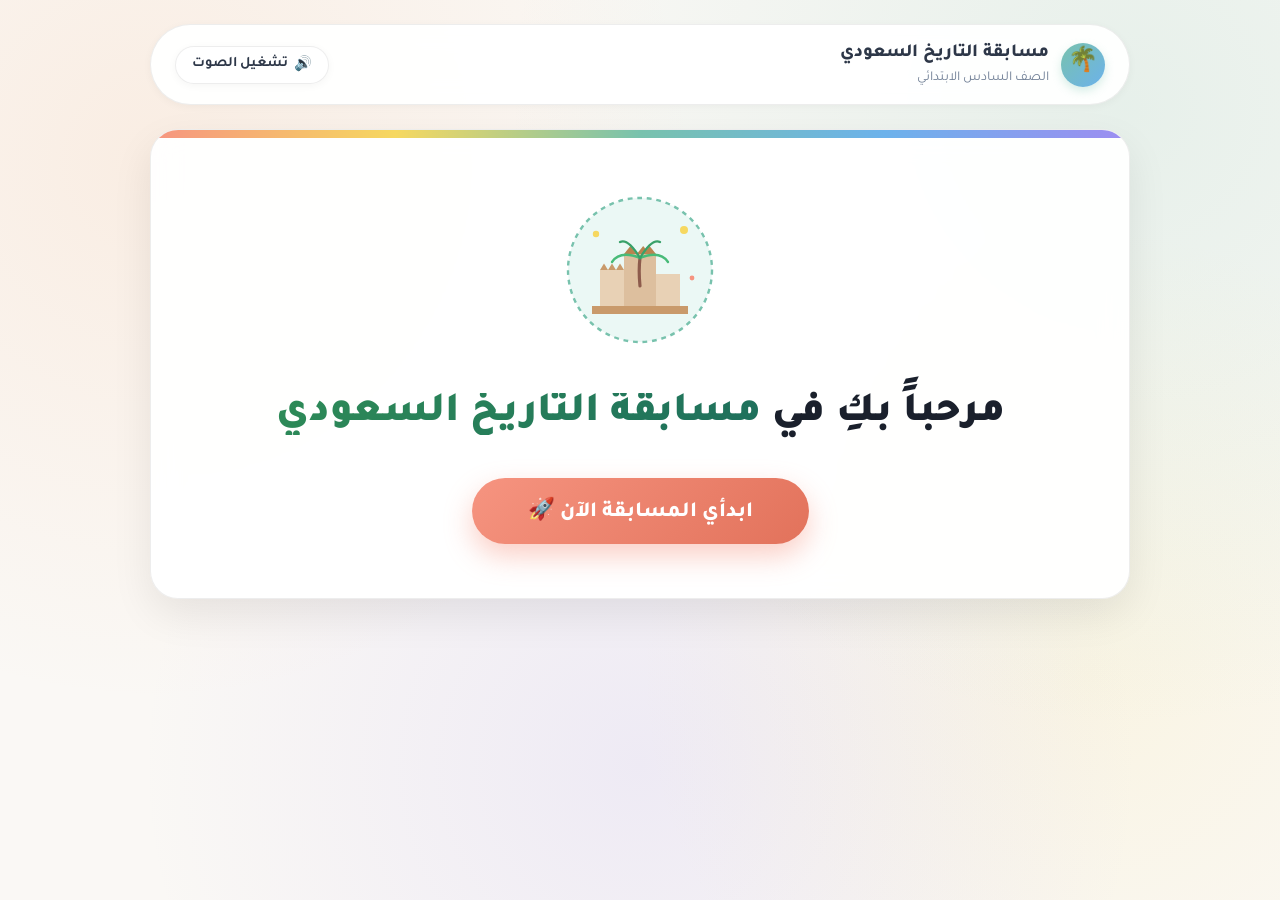
<file: index.html>
<!DOCTYPE html>
<html lang="ar" dir="rtl">
<head>
  <meta charset="UTF-8">
  <meta name="viewport" content="width=device-width, initial-scale=1.0">
  <title>منصة المسابقة التفاعلية للتاريخ السعودي | الصف السادس الابتدائي</title>
  <link rel="preconnect" href="https://fonts.googleapis.com">
  <link rel="preconnect" href="https://fonts.gstatic.com" crossorigin>
  <link href="https://fonts.googleapis.com/css2?family=Cairo:wght@400;600;700;800;900&family=Tajawal:wght@400;500;700;800;900&display=swap" rel="stylesheet">
  <link rel="stylesheet" href="css/style.css">
</head>
<body>

  <!-- كانفاس المؤثرات البصرية الاحتفالية (قصاصات ملونة وبالونات طافية) -->
  <canvas id="celebration-canvas"></canvas>

  <div class="app-container">
    <!-- شريط التحكم العلوي -->
    <header class="app-header">
      <div class="brand-wrapper">
        <div class="brand-icon">🌴</div>
        <div class="brand-text">
          <h1>مسابقة التاريخ السعودي</h1>
          <p>الصف السادس الابتدائي</p>
        </div>
      </div>
      <div class="header-actions">
        <button id="sound-toggle-btn" class="control-btn" title="التحكم بالصوت">
          <span class="icon">🔊</span>
          <span class="text">تشغيل الصوت</span>
        </button>
      </div>
    </header>

    <!-- ==============================================================
         1. الصفحة الترحيبية (Landing Screen)
         ============================================================== -->
    <main id="landing-screen" class="screen-view active">
      <div class="landing-card">
        <div class="hero-illustration">
          <svg viewBox="0 0 200 200" width="160" height="160" fill="none" xmlns="http://www.w3.org/2000/svg">
            <circle cx="100" cy="100" r="90" fill="#EBF8F5" stroke="#78C2AD" stroke-width="3" stroke-dasharray="6 6"/>
            <!-- قصر سلوى وتراث الدرعية -->
            <path d="M40 145 H160 V155 H40 Z" fill="#C99A6B"/>
            <path d="M50 145 V100 H80 V145 Z" fill="#E8D1B5"/>
            <path d="M80 145 V80 H120 V145 Z" fill="#DDBF9E"/>
            <path d="M120 145 V105 H150 V145 Z" fill="#E8D1B5"/>
            <!-- شرفات قصر الطريف النجدية المثلثة -->
            <polygon points="50,100 55,92 60,100" fill="#C99A6B"/>
            <polygon points="60,100 65,92 70,100" fill="#C99A6B"/>
            <polygon points="70,100 75,92 80,100" fill="#C99A6B"/>
            <polygon points="80,80 88,70 96,80" fill="#B88450"/>
            <polygon points="96,80 104,70 112,80" fill="#B88450"/>
            <polygon points="104,80 112,70 120,80" fill="#B88450"/>
            <!-- نخلة باسقة -->
            <path d="M100 120 Q98 100 100 85" stroke="#8D5B4C" stroke-width="4" stroke-linecap="round"/>
            <path d="M100 85 Q75 75 65 90" stroke="#48BB78" stroke-width="3" stroke-linecap="round"/>
            <path d="M100 85 Q125 75 135 90" stroke="#48BB78" stroke-width="3" stroke-linecap="round"/>
            <path d="M100 85 Q85 60 75 65" stroke="#38A169" stroke-width="3" stroke-linecap="round"/>
            <path d="M100 85 Q115 60 125 65" stroke="#38A169" stroke-width="3" stroke-linecap="round"/>
            <!-- نجوم ذهبية -->
            <circle cx="45" cy="55" r="4" fill="#F6D860"/>
            <circle cx="155" cy="50" r="5" fill="#F6D860"/>
            <circle cx="165" cy="110" r="3" fill="#F69480"/>
          </svg>
        </div>

        <h2 class="landing-title">
          مرحباً بكِ في <span>مسابقة التاريخ السعودي</span>
        </h2>

        <div style="margin-top: 36px;">
          <button id="btn-start-quiz" class="primary-btn">
            <span>ابدأي المسابقة الآن 🚀</span>
          </button>
        </div>
      </div>
    </main>

    <!-- ==============================================================
         2. شبكة اختيار الأسئلة (Board Screen - النظام الأصلي المضبوط)
         ============================================================== -->
    <section id="board-screen" class="screen-view">
      <div class="board-header-panel">
        <div class="board-header-top">
          <div class="board-title">
            <h2>لوحة اختيار الأسئلة (1 - 8)</h2>
            <p>انقري على أي رقم لبدء السؤال، وعند إجابته يتم تظليله وتجميده تلقائياً</p>
          </div>
          <!-- زر اختياري للاختيار العشوائي السريع لمن يحب الحماس -->
          <button id="btn-random-pick" class="control-btn" style="background: var(--pastel-mint-light); border-color: var(--pastel-mint); font-weight: 700;">
            <span>🎲 اختيار سؤال عشوائي</span>
          </button>
        </div>
        <div class="progress-container">
          <div class="progress-info">
            <span id="board-progress-text">تم إنجاز 0 من أصل 8 أسئلة (0%)</span>
            <span>الهدف: إتمام كافة الأسئلة 🎯</span>
          </div>
          <div class="progress-track">
            <div id="board-progress-bar" class="progress-fill"></div>
          </div>
        </div>
      </div>

      <!-- شبكة بطاقات الأسئلة الثمانية -->
      <div id="questions-grid" class="questions-grid">
        <!-- يتم ملء البطاقات تلقائياً بواسطة JavaScript -->
      </div>
    </section>

    <!-- ==============================================================
         3. شاشة عرض السؤال والخيارات (Question View Screen)
         ============================================================== -->
    <section id="question-screen" class="screen-view">
      <div class="question-view-wrapper">
        <button id="btn-back-to-board" class="top-back-btn">
          <span>←</span> العودة إلى شبكة الأسئلة
        </button>

        <div class="question-view-card">
          <div class="question-header-meta">
            <div id="q-number-badge" class="q-number-pill">السؤال رقم 1</div>
            <div id="q-attempt-badge" class="attempt-badge attempt-first">
              <span class="pulse-dot"></span> المحاولة الأولى (لديكِ محاولتان)
            </div>
          </div>

          <h3 id="q-title-text" class="question-prompt">
            جاري تحميل نص السؤال...
          </h3>

          <!-- الخيارات الأربعة -->
          <div id="q-options-container" class="options-grid">
            <!-- يتم توليد الخيارات الأربعة تلقائياً -->
          </div>

          <!-- بطاقة التغذية الراجعة الذكية والتوجيه -->
          <div id="q-feedback-card" class="feedback-card">
            <div class="feedback-header">
              <h4 id="feedback-title">عنوان النتيجة</h4>
            </div>
            <div class="feedback-body">
              <p id="feedback-message">نص الرسالة</p>
              <div id="feedback-explanation" class="feedback-explanation"></div>
            </div>
            <div class="feedback-footer">
              <button id="feedback-btn-next" class="secondary-btn">
                متابعة ⬅️
              </button>
            </div>
          </div>
        </div>
      </div>
    </section>

    <!-- ==============================================================
         4. شاشة النهاية: البطاقة الختامية الأنيقة (Final Closing Card)
         ============================================================== -->
    <section id="final-screen" class="screen-view">
      <div class="final-celebration-container">
        
        <div class="celebration-banner-hero">
          <div class="celebration-icon-anim">🎉</div>
          <h2>تهانينا اكتمال المسابقة بنجاح!</h2>
          <p id="final-score-summary">تمت الإجابة على جميع أسئلة المسابقة التاريخية</p>
        </div>

        <!-- البطاقة الختامية الأنيقة المعتمدة -->
        <div class="elegant-closing-card">
          <div class="closing-card-top-decor">
            <span class="decor-symbol">❖</span>
            <span class="decor-line"></span>
            <span class="decor-symbol">❖</span>
          </div>

          <div class="closing-card-header">
            <div class="closing-emblem">🌴</div>
            <h3 class="closing-platform-title">منصة المسابقة التفاعلية للتاريخ السعودي</h3>
          </div>

          <div class="closing-card-content">
            <div class="closing-info-item student-item">
              <div class="info-label">عمل الطالبات:</div>
              <div class="info-value highlight-student">
                البتول الهاجري ، زينب العساكر
                <span class="grade-subtext">(الصف السادس الابتدائي)</span>
              </div>
            </div>

            <div class="closing-divider"></div>

            <div class="closing-info-item teacher-item">
              <div class="info-label">بإشراف المعلمة:</div>
              <div class="info-value">خديجة الرضي</div>
            </div>

            <div class="closing-divider"></div>

            <div class="closing-info-item principal-item">
              <div class="info-label">مديرة المدرسة:</div>
              <div class="info-value">أفراح القطان</div>
            </div>
          </div>

          <div class="closing-card-footer">
            <div class="closing-stamp">معتمد ✨</div>
          </div>
        </div>

        <!-- زر إعادة المسابقة -->
        <div class="final-actions-panel">
          <button id="btn-restart-quiz" class="primary-btn" style="background: linear-gradient(135deg, var(--pastel-sky), #3182CE);">
            <span>🔄 خوض المسابقة من جديد</span>
          </button>
        </div>

      </div>
    </section>

  </div>

  <!-- سكربتات التطبيق المنظمة -->
  <script src="js/questions.js"></script>
  <script src="js/audio.js"></script>
  <script src="js/confetti.js"></script>
  <script src="js/app.js"></script>
</body>
</html>
</file>
<file: css/style.css>
/* ==============================================================
   منصة المسابقة التفاعلية للتاريخ السعودي
   تصميم مبهج وراقي بألوان الباستيل الهادئة والمحفزة
   موجه لطالبات الصف السادس الابتدائي
   ============================================================== */

@import url('https://fonts.googleapis.com/css2?family=Cairo:wght@400;600;700;800;900&family=Tajawal:wght@400;500;700;800;900&display=swap');

:root {
  /* درجات ألوان باستيل مبهجة ومتنوعة */
  --pastel-mint: #78C2AD;
  --pastel-mint-light: #EBF8F5;
  --pastel-coral: #F69480;
  --pastel-coral-light: #FDF0ED;
  --pastel-lavender: #9D8DF1;
  --pastel-lavender-light: #F3F1FD;
  --pastel-peach: #F6AA73;
  --pastel-peach-light: #FDF3EC;
  --pastel-sky: #6CB2EB;
  --pastel-sky-light: #EAF4FD;
  --pastel-lemon: #F6D860;
  --pastel-lemon-light: #FFFBEB;
  --pastel-sand: #C99A6B;
  --pastel-sand-light: #FAF4EE;
  --pastel-rose: #F38BA8;
  --pastel-rose-light: #FDF0F4;

  /* ألوان الخلفية والنصوص */
  --bg-main: #FAF8F5;
  --bg-card: rgba(255, 255, 255, 0.95);
  --text-dark: #2D3748;
  --text-muted: #718096;
  --text-light: #A0AEC0;
  --border-soft: rgba(0, 0, 0, 0.07);

  /* ألوان النجاح والخطأ الهادئة */
  --status-success: #48BB78;
  --status-success-light: #E6FFFA;
  --status-error: #F56565;
  --status-error-light: #FFF5F5;

  /* تأثيرات الظلال */
  --shadow-sm: 0 2px 8px rgba(0, 0, 0, 0.04);
  --shadow-md: 0 8px 24px rgba(0, 0, 0, 0.06);
  --shadow-lg: 0 16px 40px rgba(0, 0, 0, 0.08);
  --shadow-hover: 0 18px 42px rgba(0, 0, 0, 0.12);

  --radius-sm: 12px;
  --radius-md: 20px;
  --radius-lg: 28px;
  --radius-full: 9999px;
}

/* التنسيق الأساسي */
* {
  box-sizing: border-box;
  margin: 0;
  padding: 0;
}

body {
  font-family: 'Tajawal', 'Cairo', sans-serif;
  background-color: var(--bg-main);
  background-image: 
    radial-gradient(circle at 12% 18%, rgba(246, 170, 115, 0.14) 0%, transparent 40%),
    radial-gradient(circle at 88% 12%, rgba(120, 194, 173, 0.15) 0%, transparent 45%),
    radial-gradient(circle at 50% 85%, rgba(157, 141, 241, 0.13) 0%, transparent 50%),
    radial-gradient(circle at 85% 75%, rgba(246, 216, 96, 0.12) 0%, transparent 35%);
  background-attachment: fixed;
  color: var(--text-dark);
  min-height: 100vh;
  direction: rtl;
  text-align: right;
  line-height: 1.6;
  overflow-x: hidden;
  position: relative;
}

/* كانفاس المؤثرات الاحتفالية */
#celebration-canvas {
  position: fixed;
  top: 0;
  left: 0;
  width: 100%;
  height: 100%;
  pointer-events: none;
  z-index: 9999;
}

.app-container {
  max-width: 1020px;
  margin: 0 auto;
  padding: 24px 20px 48px;
  position: relative;
  z-index: 10;
}

/* ==============================================================
   الهيدر وشريط التحكم العلوي
   ============================================================== */
.app-header {
  display: flex;
  justify-content: space-between;
  align-items: center;
  margin-bottom: 24px;
  padding: 14px 24px;
  background: var(--bg-card);
  backdrop-filter: blur(12px);
  border-radius: var(--radius-full);
  box-shadow: var(--shadow-sm);
  border: 1px solid var(--border-soft);
}

.brand-wrapper {
  display: flex;
  align-items: center;
  gap: 12px;
}

.brand-icon {
  width: 44px;
  height: 44px;
  background: linear-gradient(135deg, var(--pastel-mint), var(--pastel-sky));
  border-radius: 50%;
  display: flex;
  align-items: center;
  justify-content: center;
  font-size: 24px;
  box-shadow: 0 4px 10px rgba(120, 194, 173, 0.3);
}

.brand-text h1 {
  font-size: 1.15rem;
  font-weight: 800;
  color: var(--text-dark);
}

.brand-text p {
  font-size: 0.85rem;
  color: var(--text-muted);
}

.header-actions {
  display: flex;
  align-items: center;
  gap: 10px;
}

.control-btn {
  background: #FFF;
  border: 1px solid var(--border-soft);
  border-radius: var(--radius-full);
  padding: 8px 16px;
  font-size: 0.9rem;
  font-weight: 600;
  font-family: inherit;
  color: var(--text-dark);
  cursor: pointer;
  display: inline-flex;
  align-items: center;
  gap: 6px;
  transition: all 0.25s ease;
  box-shadow: var(--shadow-sm);
}

.control-btn:hover {
  transform: translateY(-2px);
  box-shadow: var(--shadow-md);
  border-color: var(--pastel-mint);
}

.control-btn.muted {
  background: #F7FAFC;
  color: var(--text-muted);
}

/* ==============================================================
   نظام إدارة الشاشات (Screen Views)
   ============================================================== */
.screen-view {
  display: none;
  opacity: 0;
  transform: translateY(12px);
  transition: opacity 0.4s ease, transform 0.4s ease;
}

.screen-view.active {
  display: block;
  opacity: 1;
  transform: translateY(0);
}

/* ==============================================================
   1. الصفحة الترحيبية (Landing Screen)
   ============================================================== */
.landing-card {
  background: var(--bg-card);
  backdrop-filter: blur(14px);
  border-radius: var(--radius-lg);
  padding: 60px 36px 54px;
  text-align: center;
  box-shadow: var(--shadow-lg);
  border: 1px solid var(--border-soft);
  position: relative;
  overflow: hidden;
}

.landing-card::before {
  content: '';
  position: absolute;
  top: 0;
  left: 0;
  right: 0;
  height: 8px;
  background: linear-gradient(90deg, 
    var(--pastel-coral), 
    var(--pastel-lemon), 
    var(--pastel-mint), 
    var(--pastel-sky), 
    var(--pastel-lavender)
  );
}

.hero-illustration {
  margin: 0 auto 24px;
  max-width: 160px;
  animation: floatIllustration 4s ease-in-out infinite;
}

@keyframes floatIllustration {
  0%, 100% { transform: translateY(0); }
  50% { transform: translateY(-10px); }
}

.landing-title {
  font-size: 2.6rem;
  font-weight: 900;
  color: #1A202C;
  line-height: 1.35;
}

.landing-title span {
  background: linear-gradient(135deg, #2E8B57, #1E6F5C);
  -webkit-background-clip: text;
  -webkit-text-fill-color: transparent;
}

.primary-btn {
  background: linear-gradient(135deg, var(--pastel-coral), #E2725B);
  color: #FFF;
  border: none;
  font-family: inherit;
  font-size: 1.35rem;
  font-weight: 800;
  padding: 18px 56px;
  border-radius: var(--radius-full);
  cursor: pointer;
  display: inline-flex;
  align-items: center;
  gap: 12px;
  box-shadow: 0 12px 28px rgba(246, 148, 128, 0.45);
  transition: all 0.3s cubic-bezier(0.175, 0.885, 0.32, 1.275);
}

.primary-btn:hover {
  transform: translateY(-4px) scale(1.03);
  box-shadow: 0 18px 36px rgba(246, 148, 128, 0.55);
}

.primary-btn:active {
  transform: translateY(-1px);
}

/* ==============================================================
   2. شبكة اختيار الأسئلة الأصلية (Question Board Screen)
   ============================================================== */
.board-header-panel {
  background: var(--bg-card);
  backdrop-filter: blur(14px);
  border-radius: var(--radius-md);
  padding: 24px 28px;
  margin-bottom: 24px;
  box-shadow: var(--shadow-sm);
  border: 1px solid var(--border-soft);
}

.board-header-top {
  display: flex;
  justify-content: space-between;
  align-items: center;
  margin-bottom: 16px;
  flex-wrap: wrap;
  gap: 12px;
}

.board-title h2 {
  font-size: 1.55rem;
  font-weight: 800;
  color: var(--text-dark);
}

.board-title p {
  color: var(--text-muted);
  font-size: 0.95rem;
}

.progress-container {
  display: flex;
  flex-direction: column;
  gap: 8px;
}

.progress-info {
  display: flex;
  justify-content: space-between;
  font-size: 0.95rem;
  font-weight: 700;
  color: var(--text-dark);
}

.progress-track {
  width: 100%;
  height: 12px;
  background: #EDF2F7;
  border-radius: var(--radius-full);
  overflow: hidden;
  box-shadow: inset 0 2px 4px rgba(0, 0, 0, 0.05);
}

.progress-fill {
  height: 100%;
  width: 0%;
  background: linear-gradient(90deg, var(--pastel-mint), var(--pastel-sky));
  border-radius: var(--radius-full);
  transition: width 0.5s ease;
}

/* شبكة البطاقات (8 بطاقات متجاوبة ومتقنة) */
.questions-grid {
  display: grid;
  grid-template-columns: repeat(4, 1fr);
  gap: 20px;
}

.question-card {
  background: var(--bg-card);
  border-radius: var(--radius-md);
  padding: 24px 20px;
  border: 2px solid transparent;
  box-shadow: var(--shadow-md);
  cursor: pointer;
  transition: all 0.3s cubic-bezier(0.175, 0.885, 0.32, 1.275);
  position: relative;
  overflow: hidden;
  user-select: none;
}

.question-card::before {
  content: '';
  position: absolute;
  top: 0;
  right: 0;
  left: 0;
  height: 6px;
  background: var(--card-theme-color, var(--pastel-mint));
}

.question-card.available:hover {
  transform: translateY(-8px);
  box-shadow: var(--shadow-hover);
  border-color: var(--card-theme-color);
}

.card-inner {
  display: flex;
  flex-direction: column;
  align-items: center;
  text-align: center;
  gap: 14px;
}

.card-number-circle {
  width: 66px;
  height: 66px;
  border-radius: 50%;
  background: var(--card-light-color, var(--pastel-mint-light));
  color: var(--card-accent-color, var(--pastel-mint));
  font-size: 1.9rem;
  font-weight: 900;
  display: flex;
  align-items: center;
  justify-content: center;
  box-shadow: 0 4px 12px rgba(0, 0, 0, 0.05);
  transition: transform 0.3s ease;
}

.question-card.available:hover .card-number-circle {
  transform: scale(1.12);
}

.card-info .card-title {
  font-size: 1.2rem;
  font-weight: 800;
  color: var(--text-dark);
  margin-bottom: 4px;
}

.card-info .card-subtitle {
  font-size: 0.85rem;
  color: var(--text-muted);
}

.card-status-pill {
  font-size: 0.85rem;
  font-weight: 700;
  padding: 4px 14px;
  border-radius: var(--radius-full);
}

.card-status-pill.available {
  background: #F7FAFC;
  color: var(--text-muted);
}

.card-status-pill.completed {
  background: var(--status-success-light);
  color: #276749;
}

/* حالة التظليل والتجميد للسؤال المحلول */
.question-card.completed.disabled {
  opacity: 0.65;
  background: #F7FAFC;
  cursor: not-allowed;
  box-shadow: var(--shadow-sm);
  border: 1px dashed #CBD5E0;
}

.question-card.completed.disabled::before {
  background: #A0AEC0;
}

.question-card.completed.disabled .card-number-circle {
  background: #EDF2F7;
  color: #718096;
}

/* ==============================================================
   3. شاشة عرض السؤال والخيارات (Question View)
   ============================================================== */
.question-view-wrapper {
  max-width: 840px;
  margin: 0 auto;
}

.question-view-card {
  background: var(--bg-card);
  backdrop-filter: blur(14px);
  border-radius: var(--radius-lg);
  padding: 38px 32px;
  box-shadow: var(--shadow-lg);
  border: 1px solid var(--border-soft);
  position: relative;
}

.question-header-meta {
  display: flex;
  justify-content: space-between;
  align-items: center;
  margin-bottom: 24px;
  flex-wrap: wrap;
  gap: 12px;
}

.q-number-pill {
  padding: 8px 20px;
  border-radius: var(--radius-full);
  color: #FFF;
  font-weight: 800;
  font-size: 1rem;
  box-shadow: var(--shadow-sm);
}

.attempt-badge {
  display: inline-flex;
  align-items: center;
  gap: 8px;
  padding: 6px 16px;
  border-radius: var(--radius-full);
  font-size: 0.9rem;
  font-weight: 700;
}

.attempt-first {
  background: var(--pastel-sky-light);
  color: #2B6CB0;
}

.attempt-second {
  background: var(--pastel-coral-light);
  color: #C53030;
  animation: pulseAttempt 2s infinite;
}

@keyframes pulseAttempt {
  0%, 100% { transform: scale(1); }
  50% { transform: scale(1.04); }
}

.pulse-dot {
  width: 8px;
  height: 8px;
  border-radius: 50%;
  background: #3182CE;
}

.pulse-dot.warning {
  background: #E53E3E;
}

.question-prompt {
  font-size: 1.65rem;
  font-weight: 800;
  color: #1A202C;
  line-height: 1.5;
  margin-bottom: 32px;
  padding: 20px 24px;
  background: #FBFDFD;
  border-radius: var(--radius-md);
  border-right: 6px solid var(--pastel-mint);
  box-shadow: var(--shadow-sm);
}

.options-grid {
  display: grid;
  grid-template-columns: repeat(2, 1fr);
  gap: 18px;
  margin-bottom: 28px;
}

.option-btn {
  background: #FFF;
  border: 2px solid #EDF2F7;
  border-radius: var(--radius-md);
  padding: 20px 22px;
  font-size: 1.25rem;
  font-weight: 700;
  font-family: inherit;
  color: var(--text-dark);
  cursor: pointer;
  display: flex;
  align-items: center;
  gap: 16px;
  text-align: right;
  transition: all 0.25s cubic-bezier(0.175, 0.885, 0.32, 1.275);
  box-shadow: var(--shadow-sm);
}

.option-btn:hover:not(:disabled) {
  border-color: var(--pastel-sky);
  background: var(--pastel-sky-light);
  transform: translateY(-3px);
  box-shadow: var(--shadow-md);
}

.option-letter {
  width: 42px;
  height: 42px;
  background: #F7FAFC;
  border-radius: 50%;
  display: flex;
  align-items: center;
  justify-content: center;
  font-size: 1.15rem;
  font-weight: 800;
  color: var(--text-muted);
  flex-shrink: 0;
  transition: all 0.25s ease;
}

.option-btn:hover:not(:disabled) .option-letter {
  background: var(--pastel-sky);
  color: #FFF;
}

.option-text {
  flex: 1;
}

.option-btn.correct {
  background: var(--status-success-light) !important;
  border-color: var(--status-success) !important;
  color: #22543D !important;
  box-shadow: 0 8px 20px rgba(72, 187, 120, 0.25);
  animation: correctPulse 0.6s ease;
}

.option-btn.correct .option-letter {
  background: var(--status-success);
  color: #FFF;
}

@keyframes correctPulse {
  0% { transform: scale(1); }
  50% { transform: scale(1.05); }
  100% { transform: scale(1); }
}

.option-btn.incorrect {
  background: var(--status-error-light) !important;
  border-color: var(--status-error) !important;
  color: #742A2A !important;
  opacity: 0.7;
  cursor: not-allowed;
  animation: shakeWrong 0.5s ease;
}

.option-btn.incorrect .option-letter {
  background: var(--status-error);
  color: #FFF;
}

@keyframes shakeWrong {
  0%, 100% { transform: translateX(0); }
  20%, 60% { transform: translateX(-8px); }
  40%, 80% { transform: translateX(8px); }
}

.feedback-card {
  display: none;
  border-radius: var(--radius-md);
  padding: 24px 28px;
  margin-top: 20px;
  border: 1px solid transparent;
  animation: slideFeedback 0.35s ease forwards;
}

.feedback-card.show {
  display: block;
}

@keyframes slideFeedback {
  from { opacity: 0; transform: translateY(14px); }
  to { opacity: 1; transform: translateY(0); }
}

.feedback-card.correct {
  background: linear-gradient(135deg, #F0FFF4, #DCFCE7);
  border-color: #86EFAC;
}

.feedback-card.incorrect-retry {
  background: linear-gradient(135deg, #FFFBEB, #FEF3C7);
  border-color: #FCD34D;
}

.feedback-card.incorrect-final {
  background: linear-gradient(135deg, #FEF2F2, #FEE2E2);
  border-color: #FCA5A5;
}

.feedback-header h4 {
  font-size: 1.35rem;
  font-weight: 800;
  margin-bottom: 6px;
}

.feedback-card.correct .feedback-header h4 { color: #166534; }
.feedback-card.incorrect-retry .feedback-header h4 { color: #92400E; }
.feedback-card.incorrect-final .feedback-header h4 { color: #991B1B; }

.feedback-body p {
  font-size: 1.05rem;
  margin-bottom: 8px;
}

.feedback-explanation {
  font-size: 0.95rem;
  color: #4B5563;
  margin-top: 6px;
  line-height: 1.6;
}

.feedback-footer {
  margin-top: 18px;
  display: flex;
  justify-content: flex-end;
}

.secondary-btn {
  background: #FFF;
  border: 1px solid #CBD5E0;
  padding: 12px 28px;
  border-radius: var(--radius-full);
  font-size: 1.05rem;
  font-weight: 700;
  font-family: inherit;
  color: var(--text-dark);
  cursor: pointer;
  box-shadow: var(--shadow-sm);
  transition: all 0.2s ease;
}

.secondary-btn:hover {
  transform: translateY(-2px);
  box-shadow: var(--shadow-md);
  border-color: var(--pastel-mint);
}

.top-back-btn {
  background: transparent;
  border: none;
  font-family: inherit;
  font-size: 0.95rem;
  font-weight: 700;
  color: var(--text-muted);
  cursor: pointer;
  display: inline-flex;
  align-items: center;
  gap: 6px;
  margin-bottom: 16px;
  padding: 6px 12px;
  border-radius: var(--radius-full);
  transition: all 0.2s ease;
}

.top-back-btn:hover {
  background: #FFF;
  color: var(--text-dark);
}

/* ==============================================================
   4. شاشة النهاية: البطاقة الختامية الأنيقة (Final Closing Card)
   ============================================================== */
.final-celebration-container {
  max-width: 720px;
  margin: 0 auto;
}

.celebration-banner-hero {
  text-align: center;
  margin-bottom: 24px;
}

.celebration-icon-anim {
  font-size: 3.8rem;
  display: inline-block;
  animation: celebrateBounce 1.5s ease infinite alternate;
}

@keyframes celebrateBounce {
  from { transform: translateY(0) scale(1); }
  to { transform: translateY(-10px) scale(1.08); }
}

.celebration-banner-hero h2 {
  font-size: 2.2rem;
  font-weight: 900;
  color: #1A202C;
  margin-top: 6px;
}

.celebration-banner-hero p {
  font-size: 1.1rem;
  color: var(--text-muted);
}

/* البطاقة الختامية الأنيقة */
.elegant-closing-card {
  background: #FFF;
  border-radius: var(--radius-lg);
  padding: 44px 38px 36px;
  box-shadow: var(--shadow-lg);
  border: 3px solid rgba(201, 154, 107, 0.35);
  position: relative;
  overflow: hidden;
  margin-bottom: 28px;
}

.closing-card-top-decor {
  display: flex;
  align-items: center;
  justify-content: center;
  gap: 14px;
  margin-bottom: 22px;
}

.decor-symbol {
  color: var(--pastel-sand);
  font-size: 1.3rem;
}

.decor-line {
  height: 2px;
  width: 120px;
  background: linear-gradient(90deg, transparent, var(--pastel-sand), transparent);
}

.closing-card-header {
  text-align: center;
  margin-bottom: 30px;
}

.closing-emblem {
  width: 58px;
  height: 58px;
  margin: 0 auto 12px;
  background: linear-gradient(135deg, var(--pastel-mint-light), #D1EFE7);
  border: 2px solid var(--pastel-mint);
  border-radius: 50%;
  display: flex;
  align-items: center;
  justify-content: center;
  font-size: 30px;
  box-shadow: 0 4px 14px rgba(120, 194, 173, 0.25);
}

.closing-platform-title {
  font-size: 1.25rem;
  font-weight: 800;
  color: #2D3748;
}

.closing-card-content {
  background: #FAF8F5;
  border-radius: var(--radius-md);
  padding: 28px 24px;
  border: 1px solid rgba(0, 0, 0, 0.05);
}

.closing-info-item {
  display: flex;
  align-items: center;
  justify-content: space-between;
  padding: 12px 10px;
  flex-wrap: wrap;
  gap: 8px;
}

.closing-info-item .info-label {
  font-size: 1.2rem;
  font-weight: 700;
  color: #4A5568;
}

.closing-info-item .info-value {
  font-size: 1.35rem;
  font-weight: 800;
  color: #1A202C;
}

.closing-info-item.student-item {
  background: #FFF;
  border-radius: var(--radius-sm);
  padding: 16px 18px;
  box-shadow: var(--shadow-sm);
  border: 1px solid rgba(120, 194, 173, 0.35);
}

.highlight-student {
  font-size: 1.65rem !important;
  font-weight: 900 !important;
  color: #1A365D !important;
}

.grade-subtext {
  display: block;
  font-size: 1.05rem;
  font-weight: 700;
  color: #2B6CB0;
  margin-top: 2px;
}

.closing-divider {
  height: 1px;
  background: rgba(0, 0, 0, 0.06);
  margin: 6px 0;
}

.closing-card-footer {
  text-align: center;
  margin-top: 24px;
}

.closing-stamp {
  display: inline-block;
  padding: 6px 22px;
  background: var(--pastel-mint-light);
  color: #22543D;
  border-radius: var(--radius-full);
  font-weight: 800;
  font-size: 0.95rem;
  border: 1px dashed var(--pastel-mint);
}

.final-actions-panel {
  display: flex;
  justify-content: center;
  gap: 16px;
}

/* ==============================================================
   التجاوب مع الشاشات (Responsive)
   ============================================================== */
@media (max-width: 900px) {
  .questions-grid {
    grid-template-columns: repeat(2, 1fr);
  }
  .options-grid {
    grid-template-columns: 1fr;
  }
}

@media (max-width: 600px) {
  .questions-grid {
    grid-template-columns: 1fr;
  }
  .landing-card {
    padding: 38px 20px;
  }
  .landing-title {
    font-size: 1.85rem;
  }
  .primary-btn {
    font-size: 1.15rem;
    padding: 14px 38px;
  }
  .closing-info-item {
    flex-direction: column;
    align-items: flex-start;
  }
  .options-grid {
    grid-template-columns: 1fr;
  }
}
</file>
